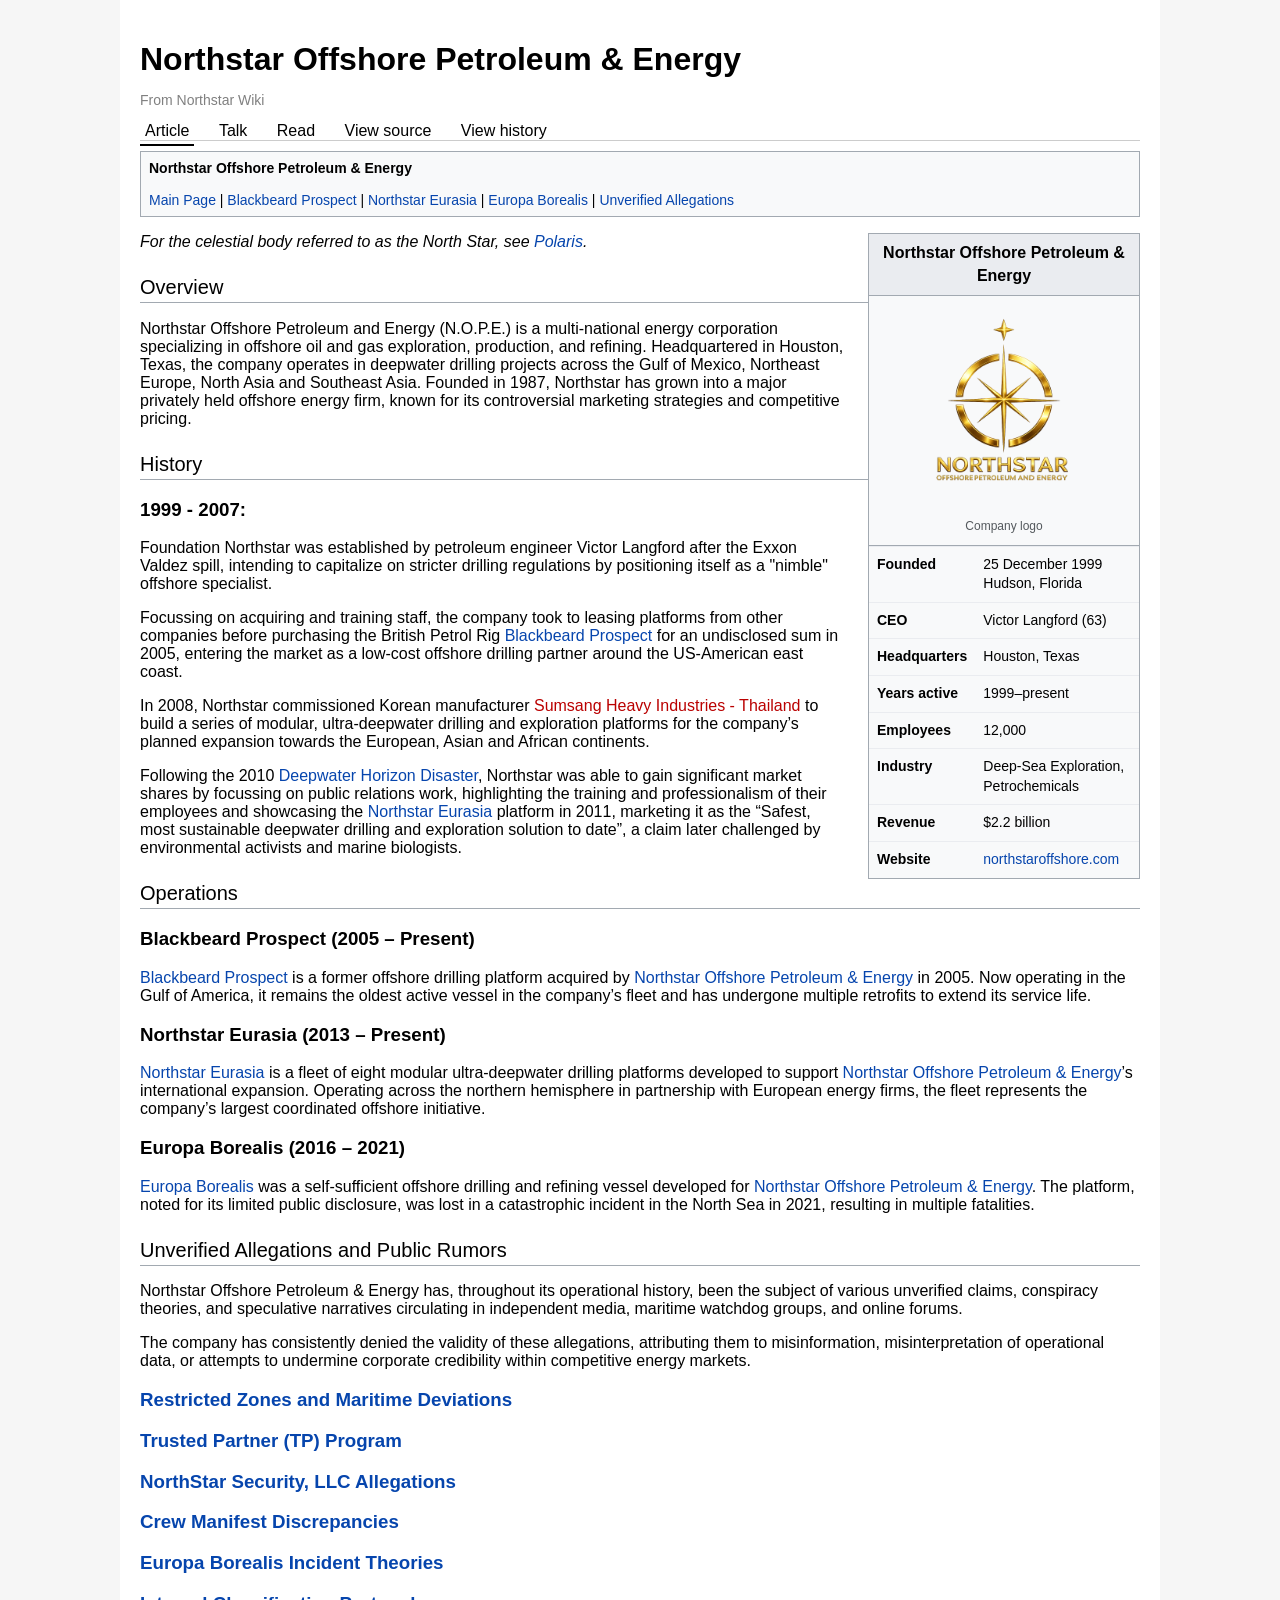
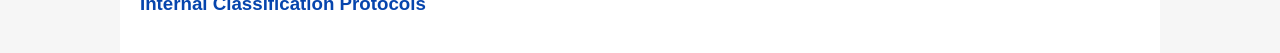
<file: index.html>
<!DOCTYPE html>
<html lang="en">
<head>
  <meta charset="UTF-8">
  <title>Northstar Offshore Petroleum & Energy - Wiki</title>
  <link rel="stylesheet" href="assets/style.css">
</head>

<body>

<div class="wiki-container">

  <!-- Header -->
  <div class="wiki-header">
    <h1>Northstar Offshore Petroleum & Energy</h1>
    <p class="subtitle">From Northstar Wiki</p>
  </div>

  <!-- Tabs -->
  <div class="wiki-tabs">
    <span class="active">Article</span>
    <span>Talk</span>
    <span>Read</span>
    <span>View source</span>
    <span>View history</span>
  </div>
<div class="navbox">
  <b>Northstar Offshore Petroleum & Energy</b><br><br>
 <a href="index.html">Main Page</a> |
  <a href="blackbeard.html">Blackbeard Prospect</a> |
  <a href="northstar-eurasia.html">Northstar Eurasia</a> |
  <a href="europa-borealis.html">Europa Borealis</a> |
  
  <a href="rumors.html">Unverified Allegations</a>
</div>
  <!-- Content -->
  <div class="wiki-content">
    <div class="infobox">
  <div class="infobox-title">Northstar Offshore Petroleum &amp; Energy</div>

  <div class="infobox-image">
    <img src="assets/logo.png" alt="Northstar Offshore Petroleum & Energy logo">
    <div class="infobox-caption">Company logo</div>
  </div>

  <table class="infobox-table">
    <tr>
      <th>Founded</th>
      <td>25 December 1999<br>Hudson, Florida</td>
    </tr>
    <tr>
      <th>CEO</th>
      <td>Victor Langford (63)</td>
    </tr>
    <tr>
      <th>Headquarters</th>
      <td>Houston, Texas</td>
    </tr>
    <tr>
      <th>Years active</th>
      <td>1999–present</td>
    </tr>
    <tr>
      <th>Employees</th>
      <td>12,000</td>
    </tr>
    <tr>
      <th>Industry</th>
      <td>Deep-Sea Exploration, Petrochemicals</td>
    </tr>
    <tr>
      <th>Revenue</th>
      <td>$2.2 billion</td>
    </tr>
    <tr>
      <th>Website</th>
      <td><a href="https://www.northstaroffshore.com" target="_blank">northstaroffshore.com</a></td>
    </tr>
  </table>
</div>

    <p><i>For the celestial body referred to as the North Star, see 
<a href="https://en.wikipedia.org/wiki/Polaris">Polaris</a>.</i></p>

     <h2>Overview</h2>
  <p>
    Northstar Offshore Petroleum and Energy (N.O.P.E.) is a multi-national energy corporation specializing in offshore oil and gas exploration, production, and refining. Headquartered in Houston, Texas, the company operates in deepwater drilling projects across the Gulf of Mexico, Northeast Europe, North Asia and Southeast Asia.

Founded in 1987, Northstar has grown into a major privately held offshore energy firm, known for its controversial marketing strategies and competitive pricing.

  </p>
    <h2>History</h2>
  <p><h3>1999 - 2007: </h3> </p>
    
    Foundation Northstar was established by petroleum engineer Victor Langford after the Exxon Valdez spill, intending to capitalize on stricter drilling regulations by positioning itself as a 
 "nimble" offshore specialist. 
 <p>

 Focussing on acquiring and training staff, the company took to leasing platforms from other companies before purchasing the British Petrol
 Rig <a href=blackbeard.html>Blackbeard Prospect</a> for an undisclosed sum in 2005, entering the market as a low-cost offshore drilling partner around the US-American east coast.
 </p><p>
In 2008, Northstar commissioned Korean manufacturer <a href="#" class="missing">Sumsang Heavy Industries - Thailand</a> to build a series of modular, 
ultra-deepwater drilling and exploration platforms for the company’s planned expansion towards the European, Asian and African continents.
</p>
<p>
Following the 2010 <a href="https://en.wikipedia.org/wiki/Deepwater_Horizon_oil_spill">Deepwater Horizon Disaster</a>, Northstar was able to gain significant market shares by 
focussing on public relations work, highlighting the training and professionalism of their employees and showcasing the <a href=northstar-eurasia.html>Northstar Eurasia</a> platform in 2011, marketing it as 
the “Safest, most sustainable deepwater drilling and exploration solution to date”, a claim later challenged by environmental activists and marine biologists.
</p>

 <h2>Operations</h2>

<h3>Blackbeard Prospect (2005 – Present)</h3>
<p>
<a href=blackbeard.html>Blackbeard Prospect</a> is a former offshore drilling platform acquired by 
<a href="index.html">Northstar Offshore Petroleum &amp; Energy</a> in 2005. Now operating in the Gulf of America, it remains the oldest active vessel in the company’s fleet and has undergone multiple retrofits to extend its service life.
</p>

<h3>Northstar Eurasia (2013 – Present)</h3>
<p>
<a href=northstar-eurasia.html>Northstar Eurasia</a> is a fleet of eight modular ultra-deepwater drilling platforms developed to support 
<a href="index.html">Northstar Offshore Petroleum &amp; Energy</a>’s international expansion. Operating across the northern hemisphere in partnership with European energy firms, the fleet represents the company’s largest coordinated offshore initiative.
</p>
<h3>Europa Borealis (2016 – 2021)</h3>
<p>
<p>
<a href=europa-borealis.html>Europa Borealis</a> was a self-sufficient offshore drilling and refining vessel developed for 
<a href="index.html">Northstar Offshore Petroleum &amp; Energy</a>. The platform, noted for its limited public disclosure, was lost in a catastrophic incident in the North Sea in 2021, resulting in multiple fatalities.
</p>

  

  <h2>Unverified Allegations and Public Rumors</h2>
  <p>
    </p>
    
  <p>
  </p>
Northstar Offshore Petroleum & Energy has, throughout its operational history, been the subject of various unverified claims, conspiracy theories, and speculative narratives circulating in independent media, maritime watchdog groups, and online forums.
</p>
    </p>
The company has consistently denied the validity of these allegations, attributing them to misinformation, misinterpretation of operational data, or attempts to undermine corporate credibility within competitive energy markets.
</p>
    

<h3><a href=restricted-zones.html>Restricted Zones and Maritime Deviations</a></h3>

    

<h3><a href="trusted-partners.html">Trusted Partner (TP) Program</a></h3>

    
 
<h3><a href="northstar-security.html">NorthStar Security, LLC Allegations</a></h3>

    
  
<h3><a href="manifest.html">Crew Manifest Discrepancies</a></h3>

<h3><a href="eb-theories.html">Europa Borealis Incident Theories</a></h3>

  
<h3><a href="internal-protocols.html">Internal Classification Protocols</a></h3>


</div>

</div>

</body>
</html>
</file>
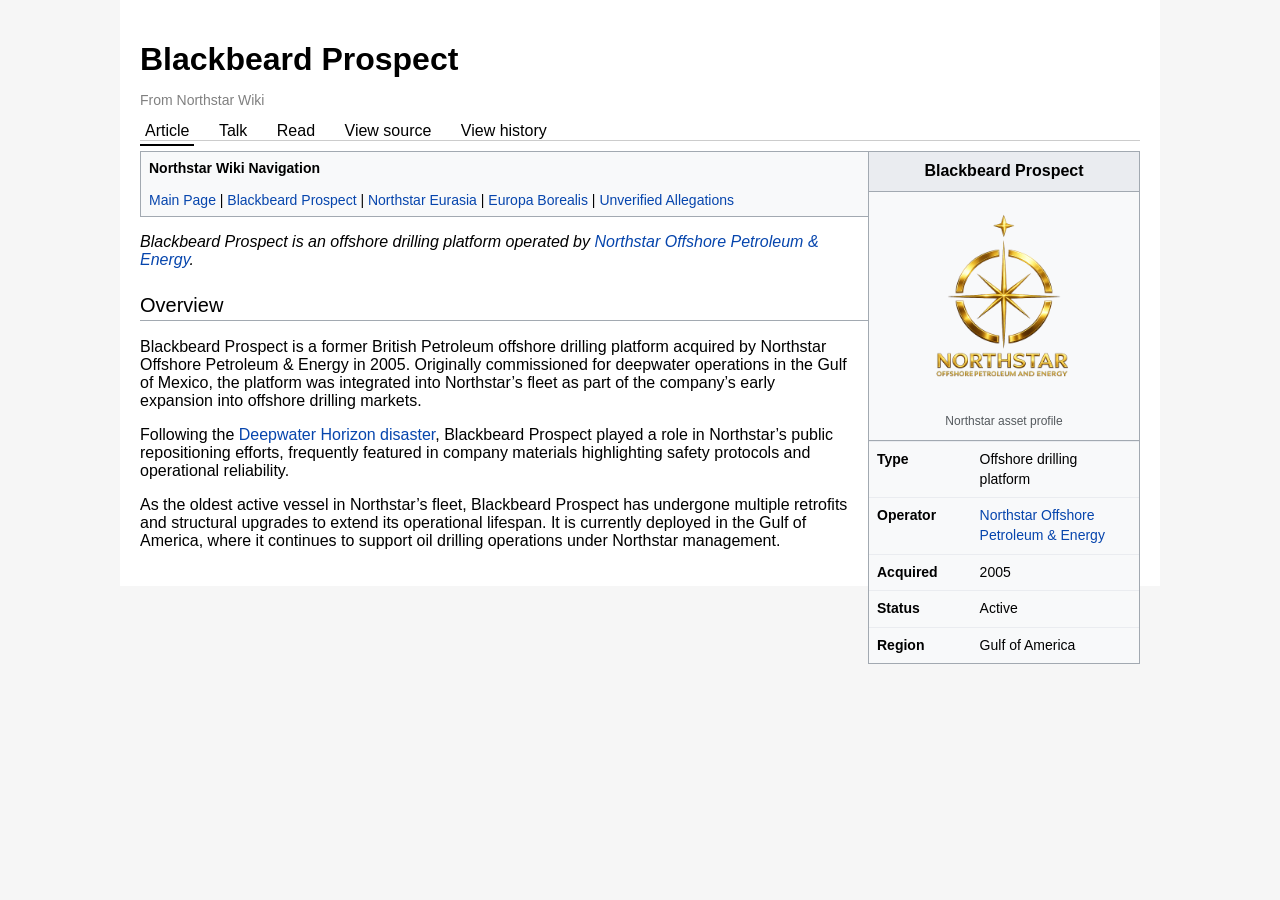
<file: blackbeard.html>
<!DOCTYPE html>
<html lang="en">
<head>
  <meta charset="UTF-8">
  <meta name="viewport" content="width=device-width, initial-scale=1.0">
  <title>Blackbeard Prospect - Northstar Wiki</title>
  <link rel="stylesheet" href="assets/style.css">
</head>
<body>

  <div class="wiki-container">

    <div class="wiki-header">
      <h1>Blackbeard Prospect</h1>
      <p class="subtitle">From Northstar Wiki</p>
    </div>

    <div class="wiki-tabs">
      <span class="active">Article</span>
      <span>Talk</span>
      <span>Read</span>
      <span>View source</span>
      <span>View history</span>
    </div>

    <div class="wiki-content">

      <div class="infobox">
        <div class="infobox-title">Blackbeard Prospect</div>

        <div class="infobox-image">
          <img src="assets/logo.png" alt="Northstar logo">
          <div class="infobox-caption">Northstar asset profile</div>
        </div>

        <table class="infobox-table">
          <tr>
            <th>Type</th>
            <td>Offshore drilling platform</td>
          </tr>
          <tr>
            <th>Operator</th>
            <td><a href="index.html">Northstar Offshore Petroleum &amp; Energy</a></td>
          </tr>
          <tr>
            <th>Acquired</th>
            <td>2005</td>
          </tr>
          <tr>
            <th>Status</th>
            <td>Active</td>
          </tr>
          <tr>
            <th>Region</th>
            <td>Gulf of America</td>
          </tr>
        </table>
      </div>

      <div class="navbox">
        <b>Northstar Wiki Navigation</b><br>
                <br>
 <a href="index.html">Main Page</a> |
  <a href="blackbeard.html">Blackbeard Prospect</a> |
  <a href="northstar-eurasia.html">Northstar Eurasia</a> |
  <a href="europa-borealis.html">Europa Borealis</a> |
  
  <a href="rumors.html">Unverified Allegations</a>
</div>

      <p><i>Blackbeard Prospect is an offshore drilling platform operated by <a href="index.html">Northstar Offshore Petroleum &amp; Energy</a>.</i></p>

      <h2>Overview</h2>
      <p>
        Blackbeard Prospect is a former British Petroleum offshore drilling platform acquired by Northstar Offshore Petroleum &amp; Energy in 2005. Originally commissioned for deepwater operations in the Gulf of Mexico, the platform was integrated into Northstar’s fleet as part of the company’s early expansion into offshore drilling markets.
      </p>

      <p>
        Following the <a href="https://en.wikipedia.org/wiki/Deepwater_Horizon_oil_spill" target="_blank">Deepwater Horizon disaster</a>, Blackbeard Prospect played a role in Northstar’s public repositioning efforts, frequently featured in company materials highlighting safety protocols and operational reliability.
      </p>

      <p>
        As the oldest active vessel in Northstar’s fleet, Blackbeard Prospect has undergone multiple retrofits and structural upgrades to extend its operational lifespan. It is currently deployed in the Gulf of America, where it continues to support oil drilling operations under Northstar management.
      </p>

    

    </div>
  </div>

</body>
</html>
</file>
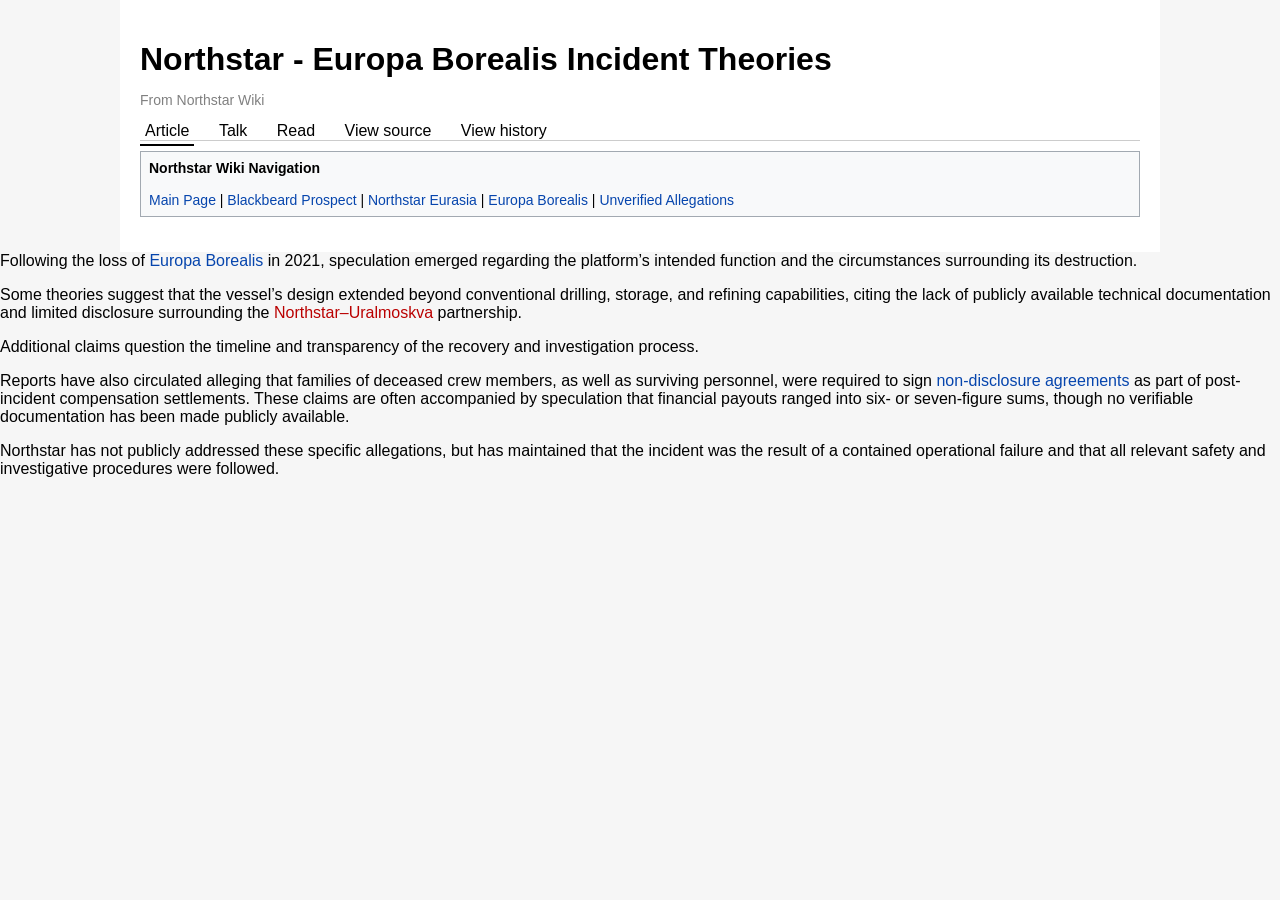
<file: eb-theories.html>
<!DOCTYPE html>
<html lang="en">
<head>
  <meta charset="UTF-8">
  <title>Northstar Offshore Petroleum & Energy - Wiki</title>
  <link rel="stylesheet" href="assets/style.css">
</head>

<body>

<div class="wiki-container">

  <!-- Header -->
  <div class="wiki-header">
    <h1>Northstar - Europa Borealis Incident Theories</h1>
    <p class="subtitle">From Northstar Wiki</p>
  </div>

  <!-- Tabs -->
  <div class="wiki-tabs">
    <span class="active">Article</span>
    <span>Talk</span>
    <span>Read</span>
    <span>View source</span>
    <span>View history</span>
  </div>
<div class="navbox">
  <b>Northstar Wiki Navigation</b><br><br>
 <a href="index.html">Main Page</a> |
  <a href="blackbeard.html">Blackbeard Prospect</a> |
  <a href="northstar-eurasia.html">Northstar Eurasia</a> |
  <a href="europa-borealis.html">Europa Borealis</a> |
  
  <a href="rumors.html">Unverified Allegations</a>
</div>
</div>
  <!-- Content -->
  <div class="wiki-content">

Following the loss of <a href="europa-borealis.html">Europa Borealis</a> in 2021, speculation emerged regarding the platform’s intended function and the circumstances surrounding its destruction.</p>
    
  <p>
Some theories suggest that the vessel’s design extended beyond conventional drilling, storage, and refining capabilities, citing the lack of publicly available technical documentation and limited disclosure 
surrounding the <a href="#" class="missing">Northstar–Uralmoskva</a> partnership.
</p>
    
  <p>Additional claims question the timeline and transparency of the recovery and investigation process.</p>
    
  <p>
Reports have also circulated alleging that families of deceased crew members, as well as surviving personnel, were required to sign <a href="https://en.wikipedia.org/wiki/Non-disclosure_agreement">non-disclosure agreements</a> as part of post-incident compensation settlements. These claims are often accompanied by speculation that financial payouts ranged into six- or seven-figure sums, though no verifiable documentation has been made publicly available.
</p>
    
  <p>Northstar has not publicly addressed these specific allegations, but has maintained that the incident was the result of a contained operational failure and that all relevant safety and investigative procedures were followed.
</p>
    
  </div>

</div>

</body>
</html>
</file>
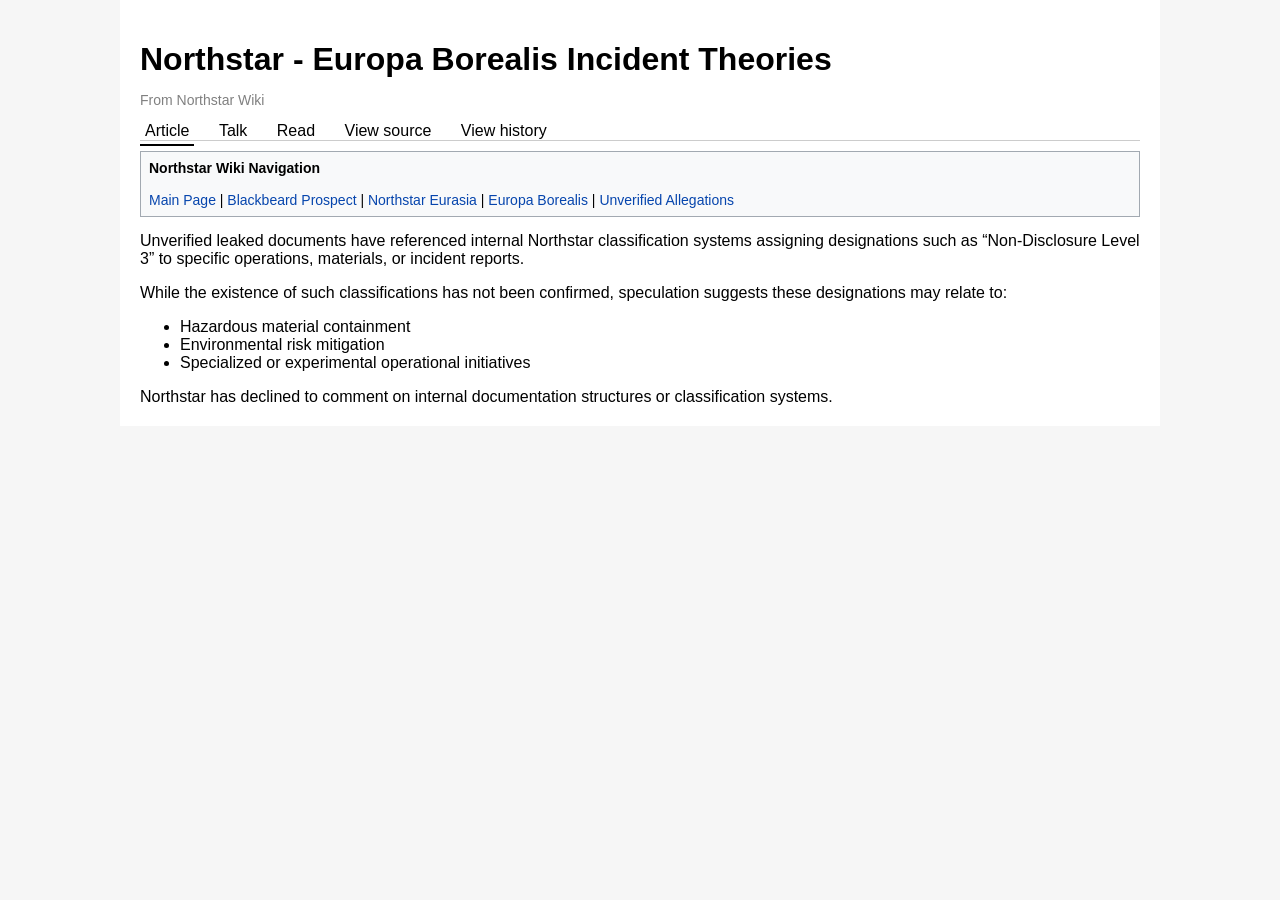
<file: internal-protocols.html>
<!DOCTYPE html>
<html lang="en">
<head>
  <meta charset="UTF-8">
  <title>Northstar Offshore Petroleum & Energy - Wiki</title>
  <link rel="stylesheet" href="assets/style.css">
</head>

<body>

<div class="wiki-container">

  <!-- Header -->
  <div class="wiki-header">
    <h1>Northstar - Europa Borealis Incident Theories</h1>
    <p class="subtitle">From Northstar Wiki</p>
  </div>

  <!-- Tabs -->
  <div class="wiki-tabs">
    <span class="active">Article</span>
    <span>Talk</span>
    <span>Read</span>
    <span>View source</span>
    <span>View history</span>
  </div>
<div class="navbox">
  <b>Northstar Wiki Navigation</b><br><br>
 <a href="index.html">Main Page</a> |
  <a href="blackbeard.html">Blackbeard Prospect</a> |
  <a href="northstar-eurasia.html">Northstar Eurasia</a> |
  <a href="europa-borealis.html">Europa Borealis</a> |
  
  <a href="rumors.html">Unverified Allegations</a>
</div>
  <!-- Content -->
  <div class="wiki-content">

Unverified leaked documents have referenced internal Northstar classification systems assigning designations such as “Non-Disclosure Level 3” to specific operations, materials, or incident reports.</p>
    
  <p>
While the existence of such classifications has not been confirmed, speculation suggests these designations may relate to:
<ul>
<li>Hazardous material containment</li>
<li>Environmental risk mitigation</li>
<li>Specialized or experimental operational initiatives</li>
</ul>
Northstar has declined to comment on internal documentation structures or classification systems.

    
  </div>

</div>

</body>
</html>
</file>
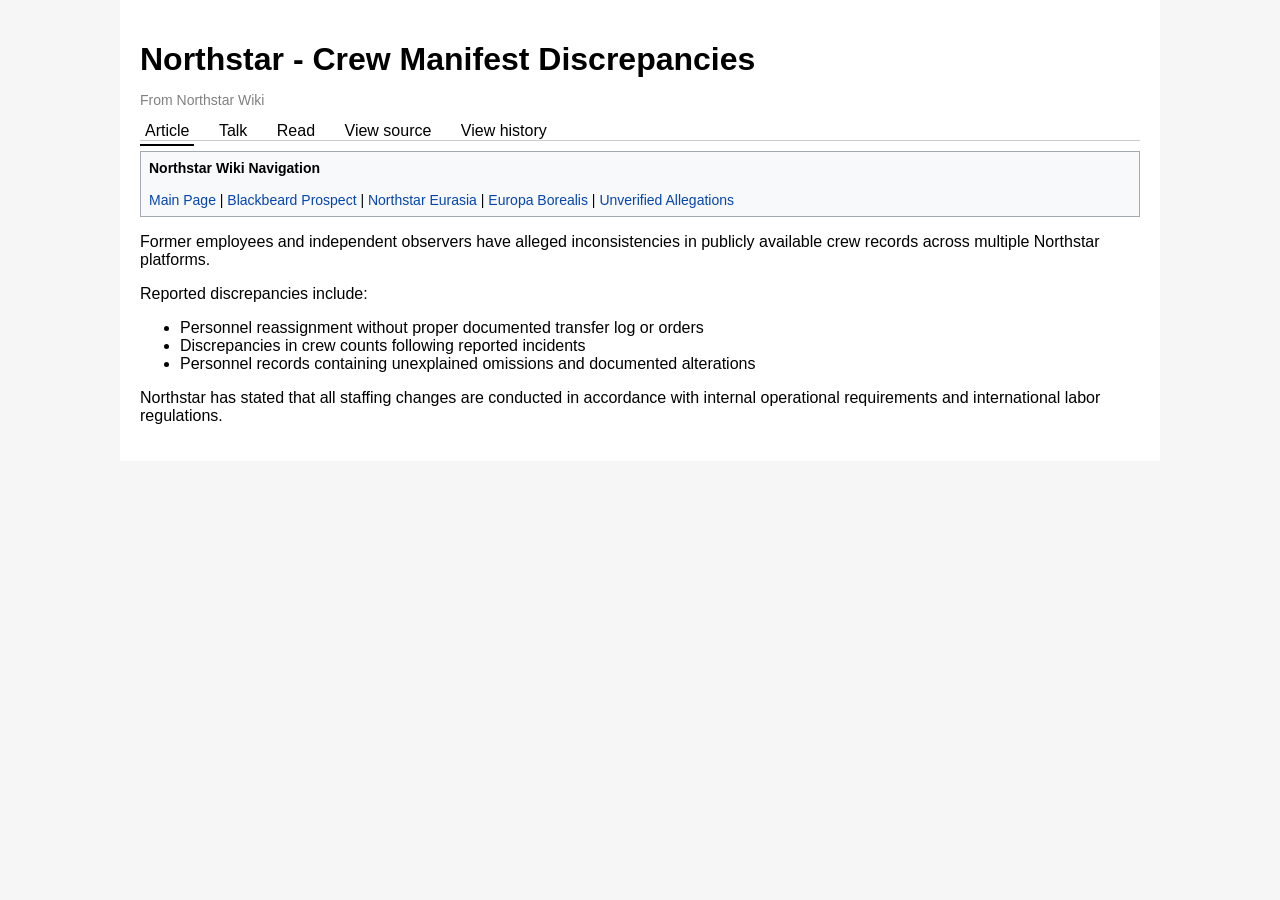
<file: manifest.html>
<!DOCTYPE html>
<html lang="en">
<head>
  <meta charset="UTF-8">
  <title>Northstar Offshore Petroleum & Energy - Wiki</title>
  <link rel="stylesheet" href="assets/style.css">
</head>

<body>

<div class="wiki-container">

  <!-- Header -->
  <div class="wiki-header">
    <h1>Northstar - Crew Manifest Discrepancies</h1>
    <p class="subtitle">From Northstar Wiki</p>
  </div>

  <!-- Tabs -->
  <div class="wiki-tabs">
    <span class="active">Article</span>
    <span>Talk</span>
    <span>Read</span>
    <span>View source</span>
    <span>View history</span>
  </div>
<div class="navbox">
  <b>Northstar Wiki Navigation</b><br><br>
 <a href="index.html">Main Page</a> |
  <a href="blackbeard.html">Blackbeard Prospect</a> |
  <a href="northstar-eurasia.html">Northstar Eurasia</a> |
  <a href="europa-borealis.html">Europa Borealis</a> |
  
  <a href="rumors.html">Unverified Allegations</a>
</div>
  <!-- Content -->
  <div class="wiki-content">

</p>
    </p>
Former employees and independent observers have alleged inconsistencies in publicly available crew records across multiple Northstar platforms.</p>
    
  <p>
Reported discrepancies include:
<ul>
  <li>Personnel reassignment without proper documented transfer log or orders</li>
  <li>Discrepancies in crew counts following reported incidents</li>
  <li>Personnel records containing unexplained omissions and documented alterations</li>
</ul>

Northstar has stated that all staffing changes are conducted in accordance with internal operational requirements and international labor regulations.
</p>
    
  <p>
  </div>

</div>

</body>
</html>
</file>
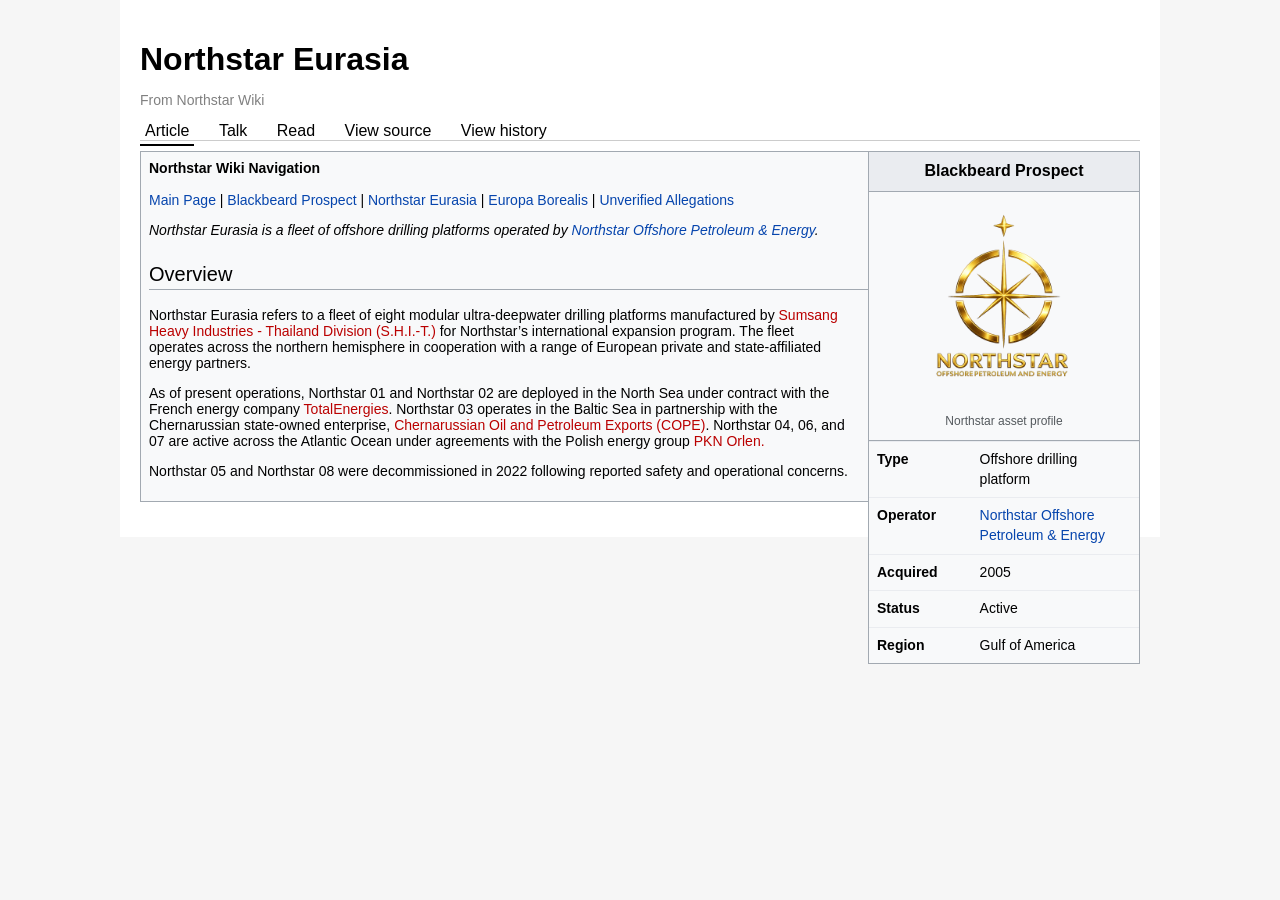
<file: northstar-eurasia.html>
<!DOCTYPE html>
<html lang="en">
<head>
  <meta charset="UTF-8">
  <meta name="viewport" content="width=device-width, initial-scale=1.0">
  <title>Northstar - Eurasia Wiki</title>
  <link rel="stylesheet" href="assets/style.css">
</head>
<body>

  <div class="wiki-container">

    <div class="wiki-header">
      <h1>Northstar Eurasia</h1>
      <p class="subtitle">From Northstar Wiki</p>
    </div>

    <div class="wiki-tabs">
      <span class="active">Article</span>
      <span>Talk</span>
      <span>Read</span>
      <span>View source</span>
      <span>View history</span>
    </div>

    <div class="wiki-content">

      <div class="infobox">
        <div class="infobox-title">Blackbeard Prospect</div>

        <div class="infobox-image">
          <img src="assets/logo.png" alt="Northstar logo">
          <div class="infobox-caption">Northstar asset profile</div>
        </div>

        <table class="infobox-table">
          <tr>
            <th>Type</th>
            <td>Offshore drilling platform</td>
          </tr>
          <tr>
            <th>Operator</th>
            <td><a href="index.html">Northstar Offshore Petroleum &amp; Energy</a></td>
          </tr>
          <tr>
            <th>Acquired</th>
            <td>2005</td>
          </tr>
          <tr>
            <th>Status</th>
            <td>Active</td>
          </tr>
          <tr>
            <th>Region</th>
            <td>Gulf of America</td>
          </tr>
        </table>
      </div>

             <div class="navbox">
  <b>Northstar Wiki Navigation</b><br><br>
 <a href="index.html">Main Page</a> |
  <a href="blackbeard.html">Blackbeard Prospect</a> |
  <a href="northstar-eurasia.html">Northstar Eurasia</a> |
  <a href="europa-borealis.html">Europa Borealis</a> |
  
  <a href="rumors.html">Unverified Allegations</a>

      <p><i>Northstar Eurasia is a fleet of offshore drilling platforms operated by <a href="index.html">Northstar Offshore Petroleum &amp; Energy</a>.</i></p>

      <h2>Overview</h2>
      <p>
<p>
Northstar Eurasia refers to a fleet of eight modular ultra-deepwater drilling platforms manufactured by <a href="#" class="missing">Sumsang Heavy Industries - Thailand Division (S.H.I.-T.)</a> for Northstar’s international expansion program. 
The fleet operates across the northern hemisphere in cooperation with a range of European private and state-affiliated energy partners.</p>
<p>
As of present operations, Northstar 01 and Northstar 02 are deployed in the North Sea under contract with the French energy company <a href="#" class="missing">TotalEnergies</a>. Northstar 03 operates in the Baltic Sea in partnership with the 
Chernarussian state-owned enterprise, <a href="#" class="missing">Chernarussian Oil and Petroleum Exports (COPE)</a>. Northstar 04, 06, and 07 are active across the Atlantic Ocean under agreements with the Polish energy 
group <a href="#" class="missing">PKN Orlen.</a></p>
<p>
Northstar 05 and Northstar 08 were decommissioned in 2022 following reported safety and operational concerns.
</p>

     

    </div>
  </div>

</body>
</html>
</file>
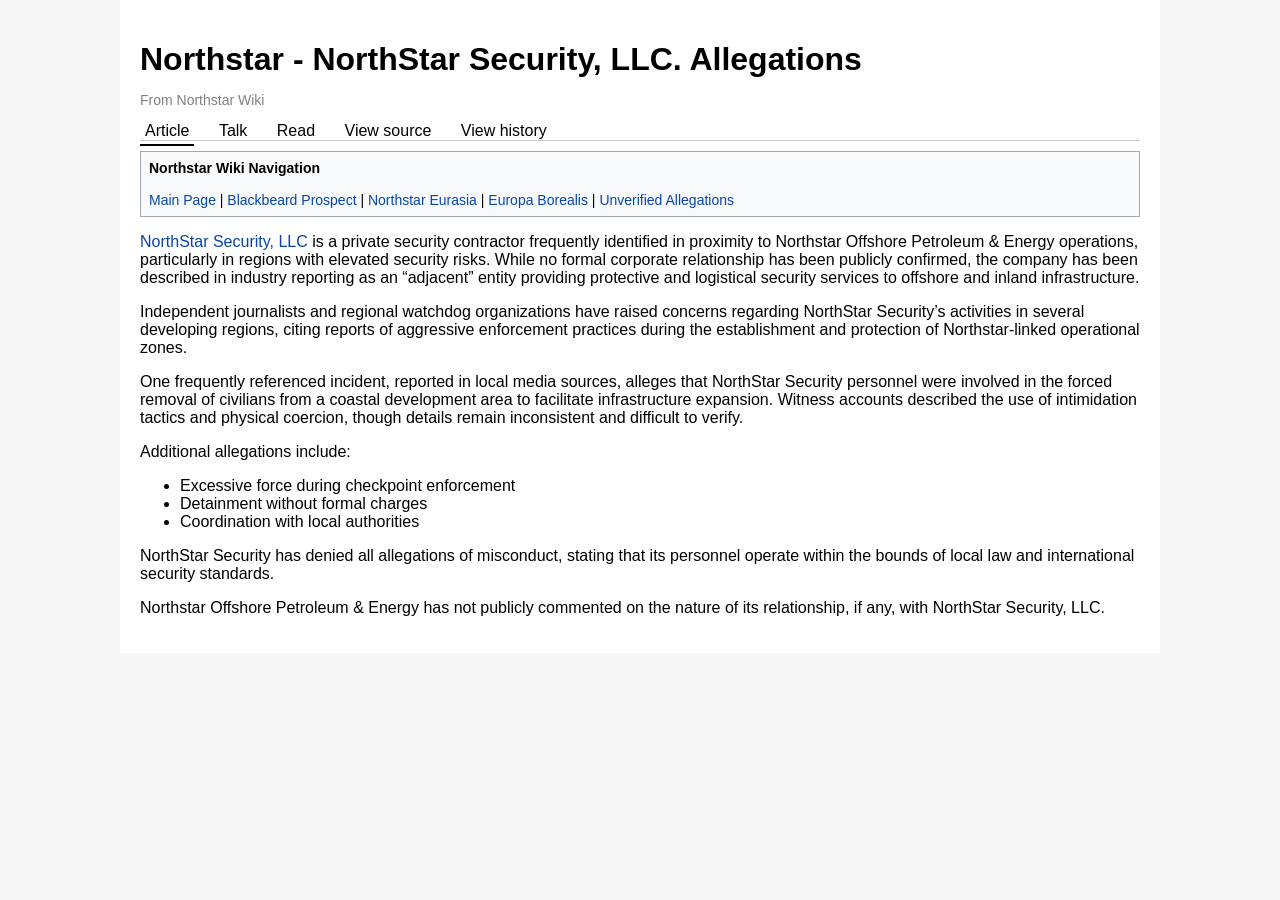
<file: northstar-security.html>
<!DOCTYPE html>
<html lang="en">
<head>
  <meta charset="UTF-8">
  <title>Northstar Offshore Petroleum & Energy - Wiki</title>
  <link rel="stylesheet" href="assets/style.css">
</head>

<body>

<div class="wiki-container">

  <!-- Header -->
  <div class="wiki-header">
    <h1>Northstar - NorthStar Security, LLC. Allegations</h1>
    <p class="subtitle">From Northstar Wiki</p>
  </div>

  <!-- Tabs -->
  <div class="wiki-tabs">
    <span class="active">Article</span>
    <span>Talk</span>
    <span>Read</span>
    <span>View source</span>
    <span>View history</span>
  </div>
<div class="navbox">
  <b>Northstar Wiki Navigation</b><br><br>
 <a href="index.html">Main Page</a> |
  <a href="blackbeard.html">Blackbeard Prospect</a> |
  <a href="northstar-eurasia.html">Northstar Eurasia</a> |
  <a href="europa-borealis.html">Europa Borealis</a> |
  
  <a href="rumors.html">Unverified Allegations</a>
</div>
  <!-- Content -->
  <div class="wiki-content">

</p>
    </p>
<a href="northstar-security.html">NorthStar Security, LLC </a> is a private security contractor frequently identified in proximity to Northstar Offshore Petroleum & Energy operations, particularly in regions with elevated security risks. While no formal corporate relationship has been publicly confirmed, the company has been described in industry reporting as an “adjacent” entity providing protective and logistical security services to offshore and inland infrastructure.
</p>
    </p>
Independent journalists and regional watchdog organizations have raised concerns regarding NorthStar Security’s activities in several developing regions, citing reports of aggressive enforcement practices during the establishment and protection of Northstar-linked operational zones.
</p>
    </p>
One frequently referenced incident, reported in local media sources, alleges that NorthStar Security personnel were involved in the forced removal of civilians from a coastal development area to facilitate infrastructure expansion. Witness accounts described the use of intimidation tactics and physical coercion, though details remain inconsistent and difficult to verify.
</p>
    </p>
Additional allegations include:</p>
    </p>

<ul>
  <li>Excessive force during checkpoint enforcement</li>
  <li>Detainment without formal charges</li>
  <li>Coordination with local authorities</li>
</ul>
</p>
    </p>
NorthStar Security has denied all allegations of misconduct, stating that its personnel operate within the bounds of local law and international security standards.
</p>
    </p>
Northstar Offshore Petroleum & Energy has not publicly commented on the nature of its relationship, if any, with NorthStar Security, LLC.

</p>
  </div>

</div>

</body>
</html>
</file>
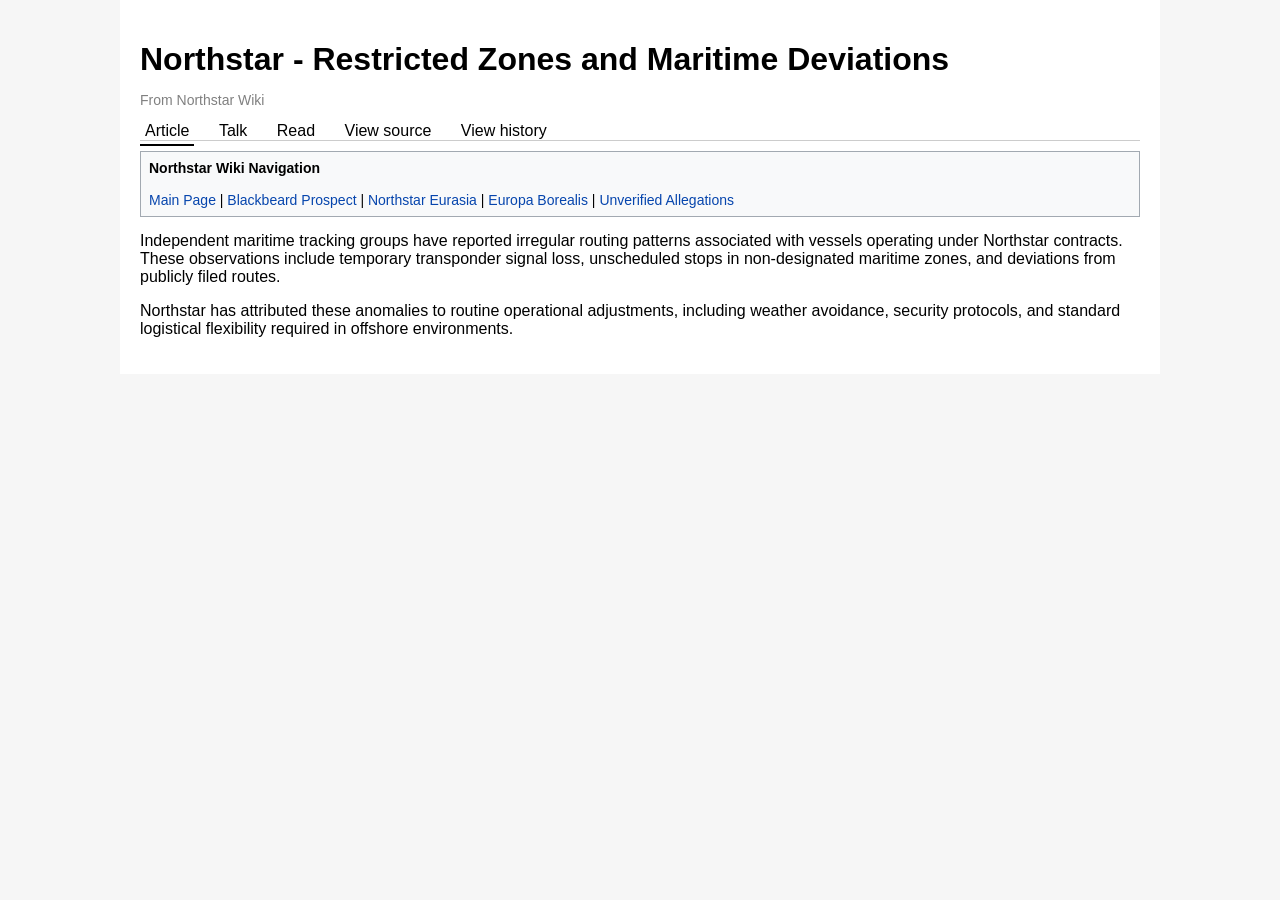
<file: restricted-zones.html>
<!DOCTYPE html>
<html lang="en">
<head>
  <meta charset="UTF-8">
  <title>Northstar Offshore Petroleum & Energy - Wiki</title>
  <link rel="stylesheet" href="assets/style.css">
</head>

<body>

<div class="wiki-container">

  <!-- Header -->
  <div class="wiki-header">
    <h1>Northstar - Restricted Zones and Maritime Deviations</h1>
    <p class="subtitle">From Northstar Wiki</p>
  </div>

  <!-- Tabs -->
  <div class="wiki-tabs">
    <span class="active">Article</span>
    <span>Talk</span>
    <span>Read</span>
    <span>View source</span>
    <span>View history</span>
  </div>
<div class="navbox">
  <b>Northstar Wiki Navigation</b><br><br>
 <a href="index.html">Main Page</a> |
  <a href="blackbeard.html">Blackbeard Prospect</a> |
  <a href="northstar-eurasia.html">Northstar Eurasia</a> |
  <a href="europa-borealis.html">Europa Borealis</a> |
  
  <a href="rumors.html">Unverified Allegations</a>
</div>
  <!-- Content -->
  <div class="wiki-content">

Independent maritime tracking groups have reported irregular routing patterns associated with vessels operating under Northstar contracts. These observations include temporary transponder signal loss,
 unscheduled stops in non-designated maritime zones, and deviations from publicly filed routes.
</p>
    
  <p>
Northstar has attributed these anomalies to routine operational adjustments, including weather avoidance, security protocols, and standard logistical flexibility required in offshore environments.
</p>
    </p>
  </div>

</div>

</body>
</html>
</file>
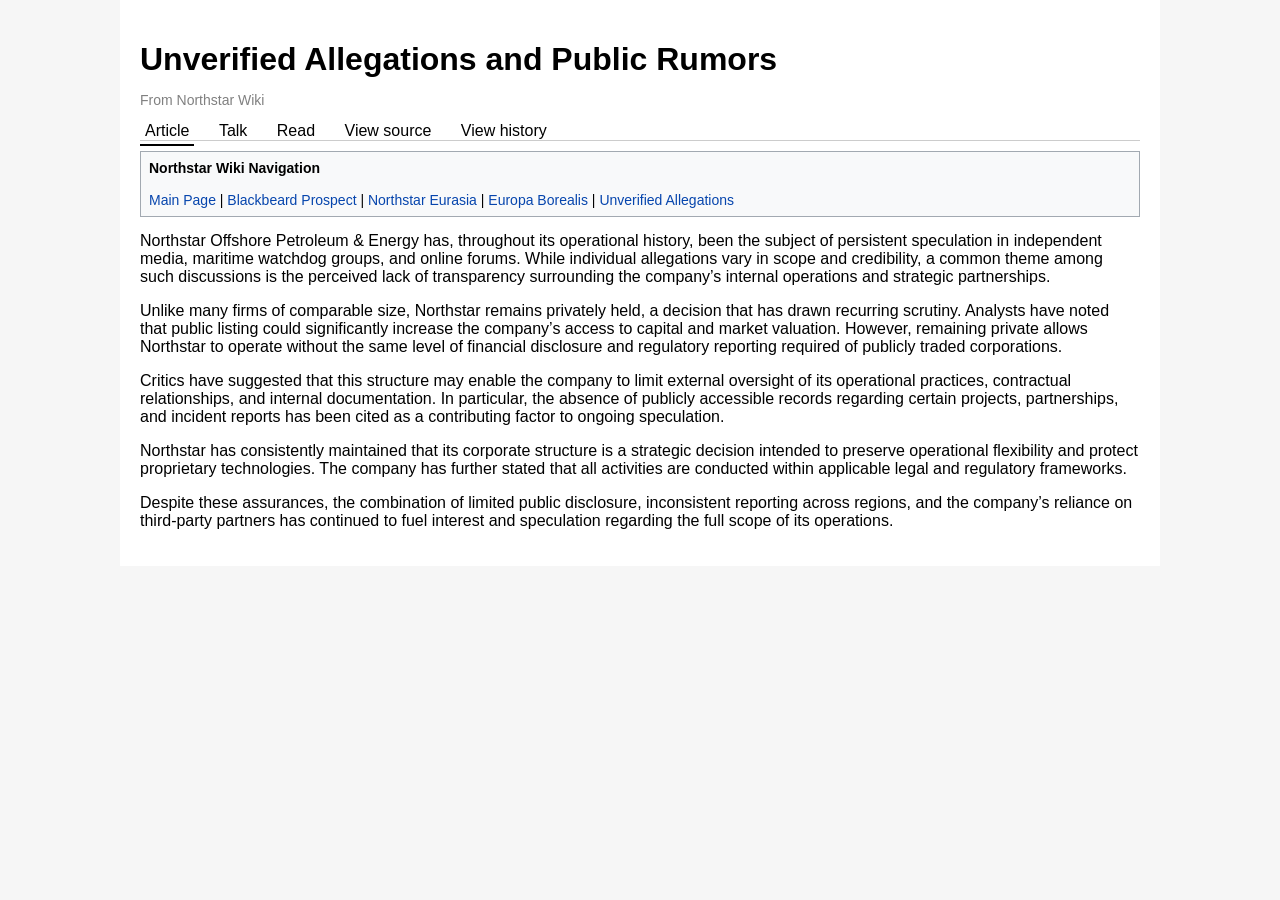
<file: rumors.html>
<!DOCTYPE html>
<html lang="en">
<head>
  <meta charset="UTF-8">
  <title>Unverified Allegations and Public Rumors</title>
  <link rel="stylesheet" href="assets/style.css">
</head>

<body>

<div class="wiki-container">

  <!-- Header -->
  <div class="wiki-header">
    <h1>Unverified Allegations and Public Rumors</h1>
    <p class="subtitle">From Northstar Wiki</p>
  </div>

  <!-- Tabs -->
  <div class="wiki-tabs">
    <span class="active">Article</span>
    <span>Talk</span>
    <span>Read</span>
    <span>View source</span>
    <span>View history</span>
  </div>
<div class="navbox">
  <b>Northstar Wiki Navigation</b><br><br>
 <a href="index.html">Main Page</a> |
  <a href="blackbeard.html">Blackbeard Prospect</a> |
  <a href="northstar-eurasia.html">Northstar Eurasia</a> |
  <a href="europa-borealis.html">Europa Borealis</a> |
  
  <a href="rumors.html">Unverified Allegations</a>
</div>
  <!-- Content -->
  <div class="wiki-content">

  Northstar Offshore Petroleum & Energy has, throughout its operational history, been the subject of persistent speculation in independent media, maritime watchdog groups, and online forums. 
  While individual allegations vary in scope and credibility, a common theme among such discussions is the perceived lack of transparency surrounding the company’s internal operations and strategic partnerships.
<p>
Unlike many firms of comparable size, Northstar remains privately held, a decision that has drawn recurring scrutiny. Analysts have noted that public listing could significantly increase the company’s access to 
capital and market valuation. However, remaining private allows Northstar to operate without the same level of financial disclosure and regulatory reporting required of publicly traded corporations.
</p><p>
Critics have suggested that this structure may enable the company to limit external oversight of its operational practices, contractual relationships, and internal documentation. 
In particular, the absence of publicly accessible records regarding certain projects, partnerships, and incident reports has been cited as a contributing factor to ongoing speculation.
</p><p>
Northstar has consistently maintained that its corporate structure is a strategic decision intended to preserve operational flexibility and protect proprietary technologies. 
The company has further stated that all activities are conducted within applicable legal and regulatory frameworks.
</p><p>
Despite these assurances, the combination of limited public disclosure, inconsistent reporting across regions, and the company’s reliance on third-party partners has continued to fuel interest and speculation 
regarding the full scope of its operations.

  </div>

</div>

</body>
</html>
</file>
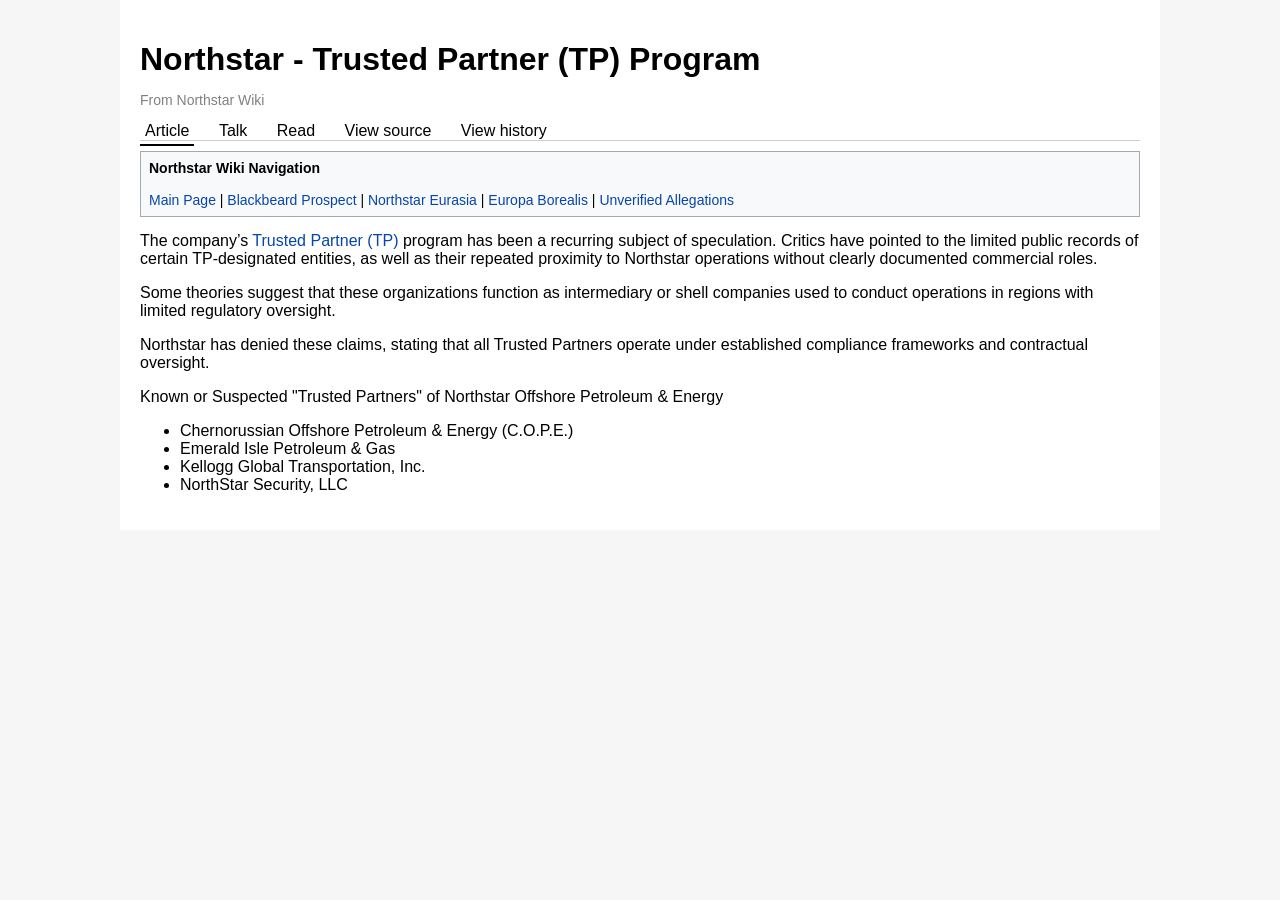
<file: trusted-partners.html>
<!DOCTYPE html>
<html lang="en">
<head>
  <meta charset="UTF-8">
  <title>Northstar Offshore Petroleum & Energy - Wiki</title>
  <link rel="stylesheet" href="assets/style.css">
</head>

<body>

<div class="wiki-container">

  <!-- Header -->
  <div class="wiki-header">
    <h1>Northstar - Trusted Partner (TP) Program</h1>
    <p class="subtitle">From Northstar Wiki</p>
  </div>

  <!-- Tabs -->
  <div class="wiki-tabs">
    <span class="active">Article</span>
    <span>Talk</span>
    <span>Read</span>
    <span>View source</span>
    <span>View history</span>
  </div>
<div class="navbox">
  <b>Northstar Wiki Navigation</b><br><br>
 <a href="index.html">Main Page</a> |
  <a href="blackbeard.html">Blackbeard Prospect</a> |
  <a href="northstar-eurasia.html">Northstar Eurasia</a> |
  <a href="europa-borealis.html">Europa Borealis</a> |
  
  <a href="rumors.html">Unverified Allegations</a>
</div>
  <!-- Content -->
  <div class="wiki-content">

The company’s <a href="trusted-partners.html">Trusted Partner (TP) </a> program has been a recurring subject of speculation. Critics have pointed to the limited public records of certain TP-designated entities, as well as their repeated proximity 
to Northstar operations without clearly documented commercial roles.</p>
    
  <p>
Some theories suggest that these organizations function as intermediary or shell companies used to conduct operations in regions with limited regulatory oversight.
</p>
    
  <p>
Northstar has denied these claims, stating that all Trusted Partners operate under established compliance frameworks and contractual oversight.
</p>
Known or Suspected "Trusted Partners" of Northstar Offshore Petroleum & Energy
<ul>
<li>Chernorussian Offshore Petroleum & Energy (C.O.P.E.)</li>
<li>Emerald Isle Petroleum & Gas</li>
<li>Kellogg Global Transportation, Inc.</li>
<li>NorthStar Security, LLC</li>

</ul>
  </div>

</div>

</body>
</html>
</file>
<file: assets/style.css>
body {
  font-family: Arial, sans-serif;
  background: #f6f6f6;
  margin: 0;
}

.wiki-container {
  max-width: 1000px;
  margin: auto;
  background: white;
  padding: 20px;
}

.wiki-header h1 {
  margin-bottom: 0;
}

.subtitle {
  color: gray;
  font-size: 14px;
}

.wiki-tabs {
  border-bottom: 1px solid #ccc;
  margin: 10px 0;
}

.wiki-tabs span {
  margin-right: 15px;
  padding: 5px;
  cursor: pointer;
}

.wiki-tabs .active {
  border-bottom: 2px solid #000;
}

.wiki-content h2 {
 h2 {
  font-size: 20px;
  border-bottom: 1px solid #ccc;
  padding-bottom: 3px;
}
h3 {
  font-size: 16px;
  font-weight: bold;
}
h1 {
  font-size: 28px;
  font-weight: normal;
}
}
.missing {
  color: #BA0000;
}

a {
  color: #0645ad;
  text-decoration: none;
}

a:hover {
  text-decoration: underline;
}
.navbox {
  background: #f8f9fa;
  border: 1px solid #a2a9b1;
  padding: 8px;
  margin-bottom: 15px;
  font-size: 14px;
}
.infobox {
  float: right;
  width: 270px;
  margin: 0 0 20px 20px;
  border: 1px solid #a2a9b1;
  background: #f8f9fa;
  font-size: 14px;
  line-height: 1.4;
}

.infobox-title {
  background: #eaecf0;
  font-size: 16px;
  font-weight: bold;
  text-align: center;
  padding: 8px;
  border-bottom: 1px solid #a2a9b1;
}

.infobox-image {
  text-align: center;
  padding: 10px;
  border-bottom: 1px solid #a2a9b1;
}

.infobox-image img {
  max-width: 200px;
  height: auto;
}

.infobox-caption {
  font-size: 12px;
  color: #54595d;
  margin-top: 6px;
}

.infobox-table {
  width: 100%;
  border-collapse: collapse;
}

.infobox-table th,
.infobox-table td {
  padding: 8px;
  border-top: 1px solid #eaecf0;
  vertical-align: top;
}

.infobox-table th {
  width: 38%;
  text-align: left;
  background: #f8f9fa;
  font-weight: bold;
}
h2 {
  font-size: 20px;
  font-weight: normal;
  border-bottom: 1px solid #a2a9b1;
  padding-bottom: 3px;
  margin-top: 25px;
}
.media-box {
  clear: both;
  display: inline-block;
  border: 1px solid #a2a9b1;
  background: #f8f9fa;
  padding: 10px;
  margin: 20px 0;
}

.media-caption {
  font-size: 8px;
  color: #54595d;
  margin-top: 20px;
  }
  .media-box {
  clear: both;
  border: 1px solid #a2a9b1;
  background: #f8f9fa;
  padding: 10px;
  margin: 20px 0;
}
.video-wrapper {
  border: 1px solid #ccc;
}
.video-wrapper {
  max-width: 200px;   /* 👈 controls size */
  max-height: 340px; /* optional */
  background: #000;
  margin: 0 auto;     /* 👈 centers it */
}
.video-wrapper video {
  width: 100%;
  height: auto;
  display: block;
}
</file>
